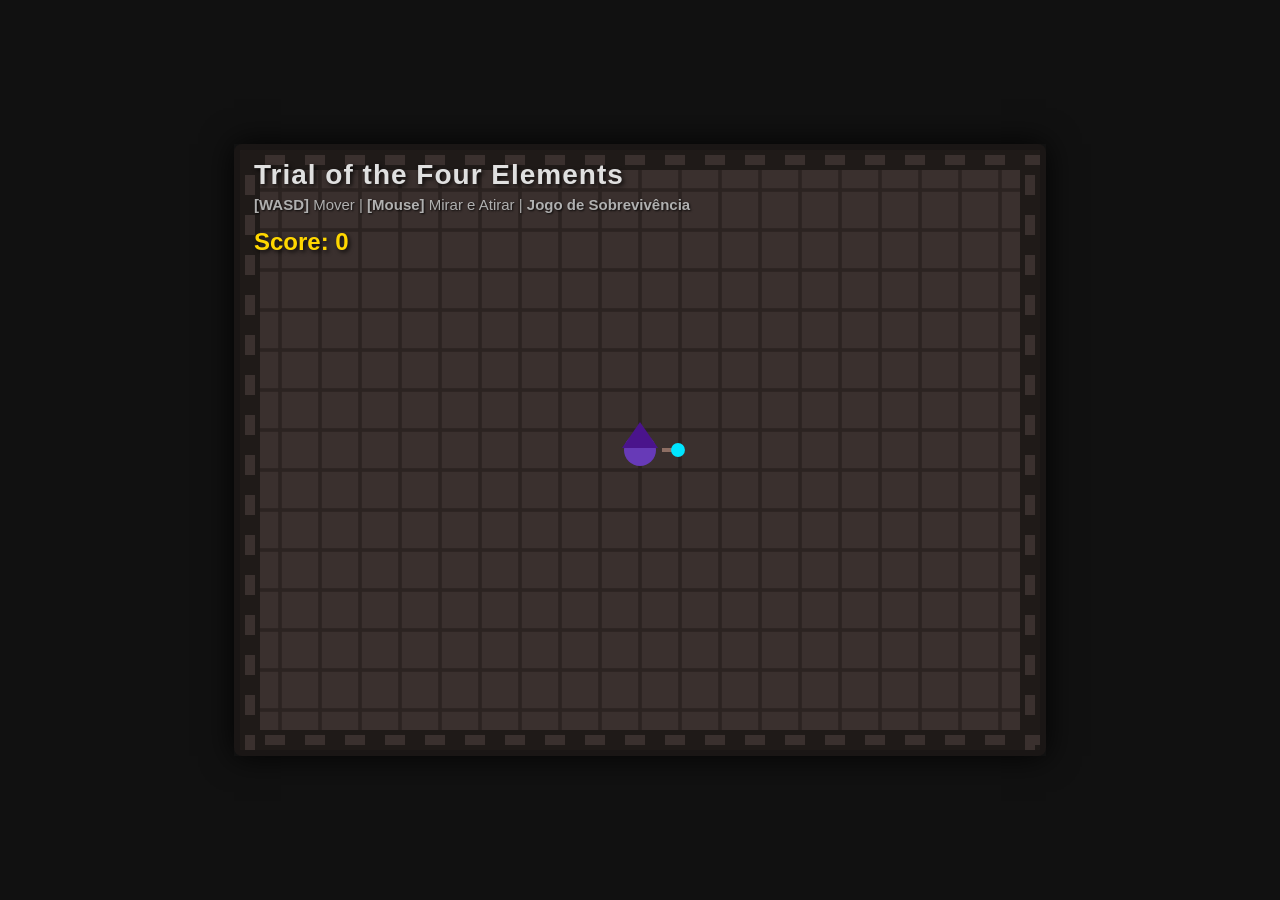
<file: index.html>
<!DOCTYPE html>
<html lang="pt-BR">
<head>
    <meta charset="UTF-8">
    <meta name="viewport" content="width=device-width, initial-scale=1.0">
    <title>Trial of the Four Elements</title>
    <link rel="stylesheet" href="style.css">
</head>
<body>
    <div id="game-container">
        <!-- (bonus) interatividade -->
        <canvas id="gameCanvas" width="800" height="600"></canvas>
        <div id="ui">
            <h1>Trial of the Four Elements</h1>
            <p><strong>[WASD]</strong> Mover | <strong>[Mouse]</strong> Mirar e Atirar | <strong>Jogo de Sobrevivência</strong></p>
            <p id="score">Score: 0</p>
        </div>
    </div>
    <script src="script.js"></script>
</body>
</html>
</file>
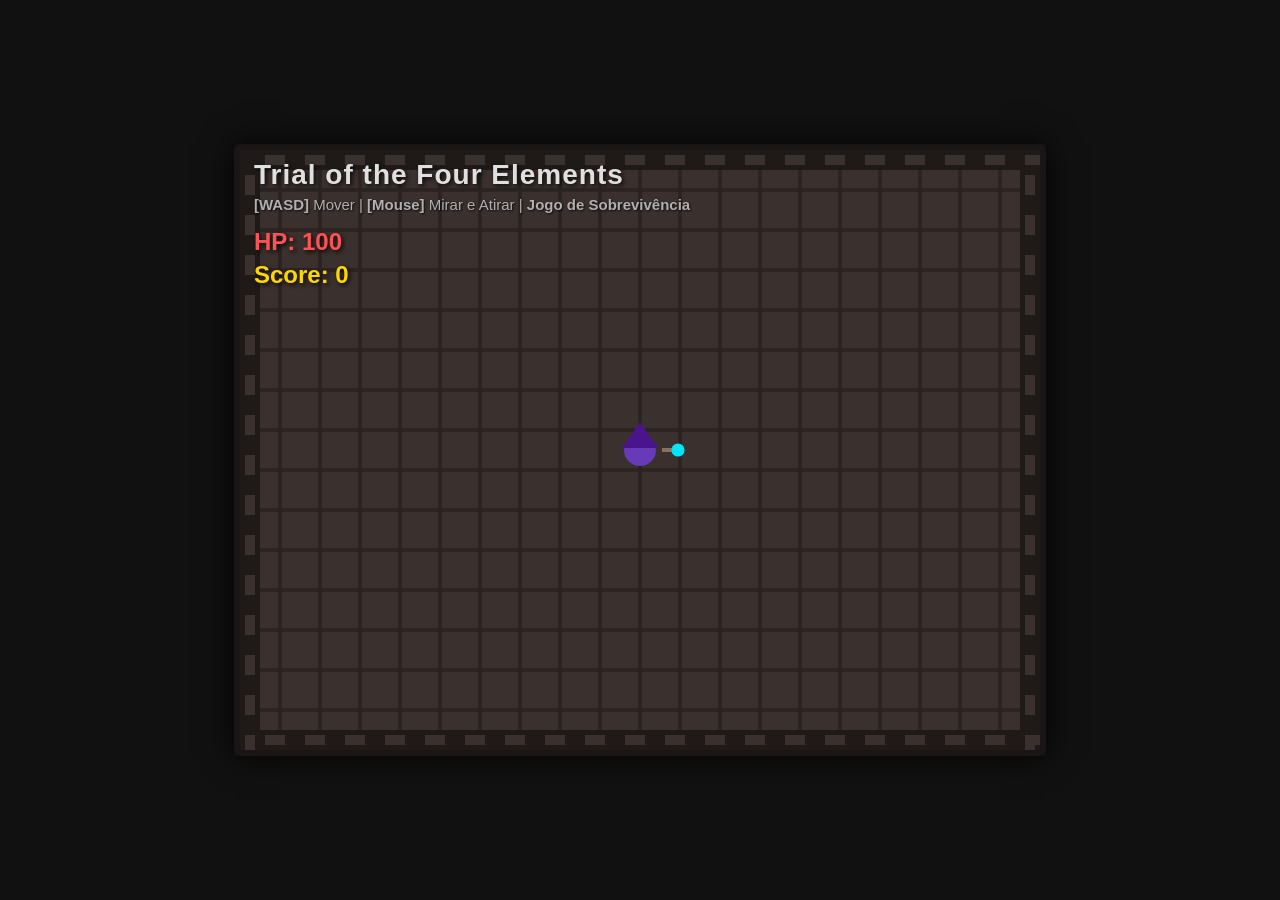
<file: trial-of-the-four-elements/index.html>
<!DOCTYPE html>
<html lang="pt-BR">
<head>
    <meta charset="UTF-8">
    <meta name="viewport" content="width=device-width, initial-scale=1.0">
    <title>Trial of the Four Elements</title>
    <link rel="stylesheet" href="style.css">
</head>
<body>
    <div id="game-container">
        <!-- (bonus) interatividade -->
        <canvas id="gameCanvas" width="800" height="600"></canvas>
        <div id="ui">
            <h1>Trial of the Four Elements</h1>
            <p><strong>[WASD]</strong> Mover | <strong>[Mouse]</strong> Mirar e Atirar | <strong>Jogo de Sobrevivência</strong></p>
            <p id="hp">HP: 100</p>
            <p id="score">Score: 0</p>
        </div>
        <button id="restartBtn" style="display:none;">Restart</button>
    </div>
    <script src="script.js"></script>
</body>
</html>
</file>
<file: style.css>
body {
    margin: 0;
    padding: 0;
    background-color: #111;
    color: white;
    font-family: 'Segoe UI', Tahoma, Geneva, Verdana, sans-serif;
    display: flex;
    justify-content: center;
    align-items: center;
    height: 100vh;
    overflow: hidden;
}

#game-container {
    position: relative;
    box-shadow: 0 0 30px rgba(0,0,0,0.9);
}

canvas {
    background-color: #2b2524;
    border: 6px solid #1a1615;
    border-radius: 8px;
    cursor: crosshair;
    display: block;
}

#ui {
    position: absolute;
    top: 15px;
    left: 20px;
    pointer-events: none;
}

h1 {
    font-size: 28px;
    margin: 0 0 5px 0;
    color: #e0e0e0;
    text-shadow: 2px 2px 4px rgba(0,0,0,0.8);
    letter-spacing: 1px;
}

p {
    margin: 0 0 10px 0;
    font-size: 15px;
    color: #b0b0b0;
    text-shadow: 1px 1px 2px rgba(0,0,0,0.8);
}

#score {
    font-size: 24px;
    font-weight: bold;
    color: #ffd700;
    text-shadow: 2px 2px 4px rgba(0,0,0,0.8);
    margin-top: 15px;
}
</file>
<file: trial-of-the-four-elements/style.css>
body {
    margin: 0;
    padding: 0;
    background-color: #111;
    color: white;
    font-family: 'Segoe UI', Tahoma, Geneva, Verdana, sans-serif;
    display: flex;
    justify-content: center;
    align-items: center;
    height: 100vh;
    overflow: hidden;
}

#game-container {
    position: relative;
    box-shadow: 0 0 30px rgba(0,0,0,0.9);
}

canvas {
    background-color: #2b2524;
    border: 6px solid #1a1615;
    border-radius: 8px;
    cursor: crosshair;
    display: block;
}

#ui {
    position: absolute;
    top: 15px;
    left: 20px;
    pointer-events: none;
}

h1 {
    font-size: 28px;
    margin: 0 0 5px 0;
    color: #e0e0e0;
    text-shadow: 2px 2px 4px rgba(0,0,0,0.8);
    letter-spacing: 1px;
}

p {
    margin: 0 0 10px 0;
    font-size: 15px;
    color: #b0b0b0;
    text-shadow: 1px 1px 2px rgba(0,0,0,0.8);
}

#hp {
    font-size: 24px;
    font-weight: bold;
    color: #ff5252;
    text-shadow: 2px 2px 4px rgba(0,0,0,0.8);
    margin-top: 15px;
    margin-bottom: 5px;
}

#score {
    font-size: 24px;
    font-weight: bold;
    color: #ffd700;
    text-shadow: 2px 2px 4px rgba(0,0,0,0.8);
    margin-top: 0;
}

#restartBtn {
    position: absolute;
    top: 68%;
    left: 50%;
    transform: translate(-50%, -50%);
    z-index: 10;
    padding: 12px 32px;
    font-size: 22px;
    font-weight: bold;
    color: #111;
    background-color: #eeeeee;
    border: 3px solid #333;
    border-radius: 8px;
    cursor: pointer;
    box-shadow: 0 4px 10px rgba(0,0,0,0.6);
    transition: all 0.2s ease;
}

#restartBtn:hover {
    background: #673ab7;
    color: white;
    transform: translate(-50%, -52%);
    box-shadow: 0 6px 15px rgba(0,0,0,0.8);
}
</file>
